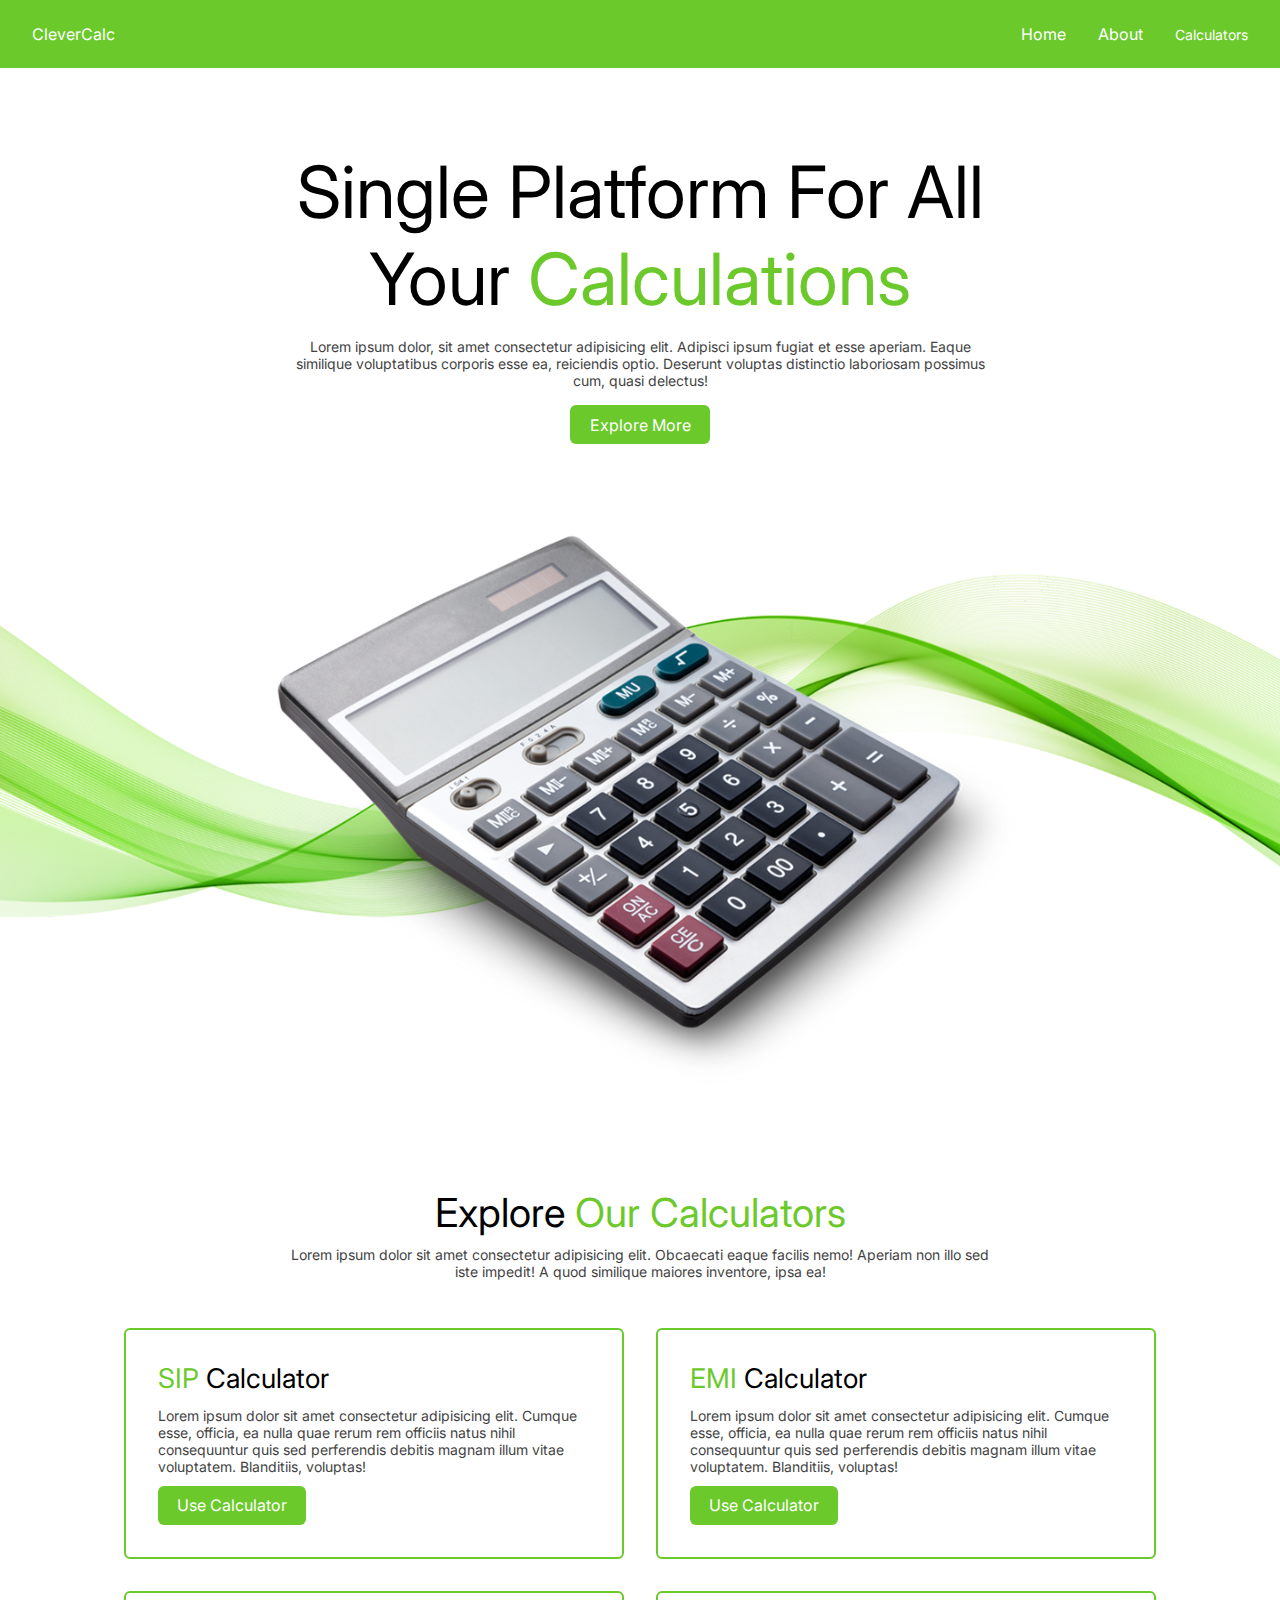
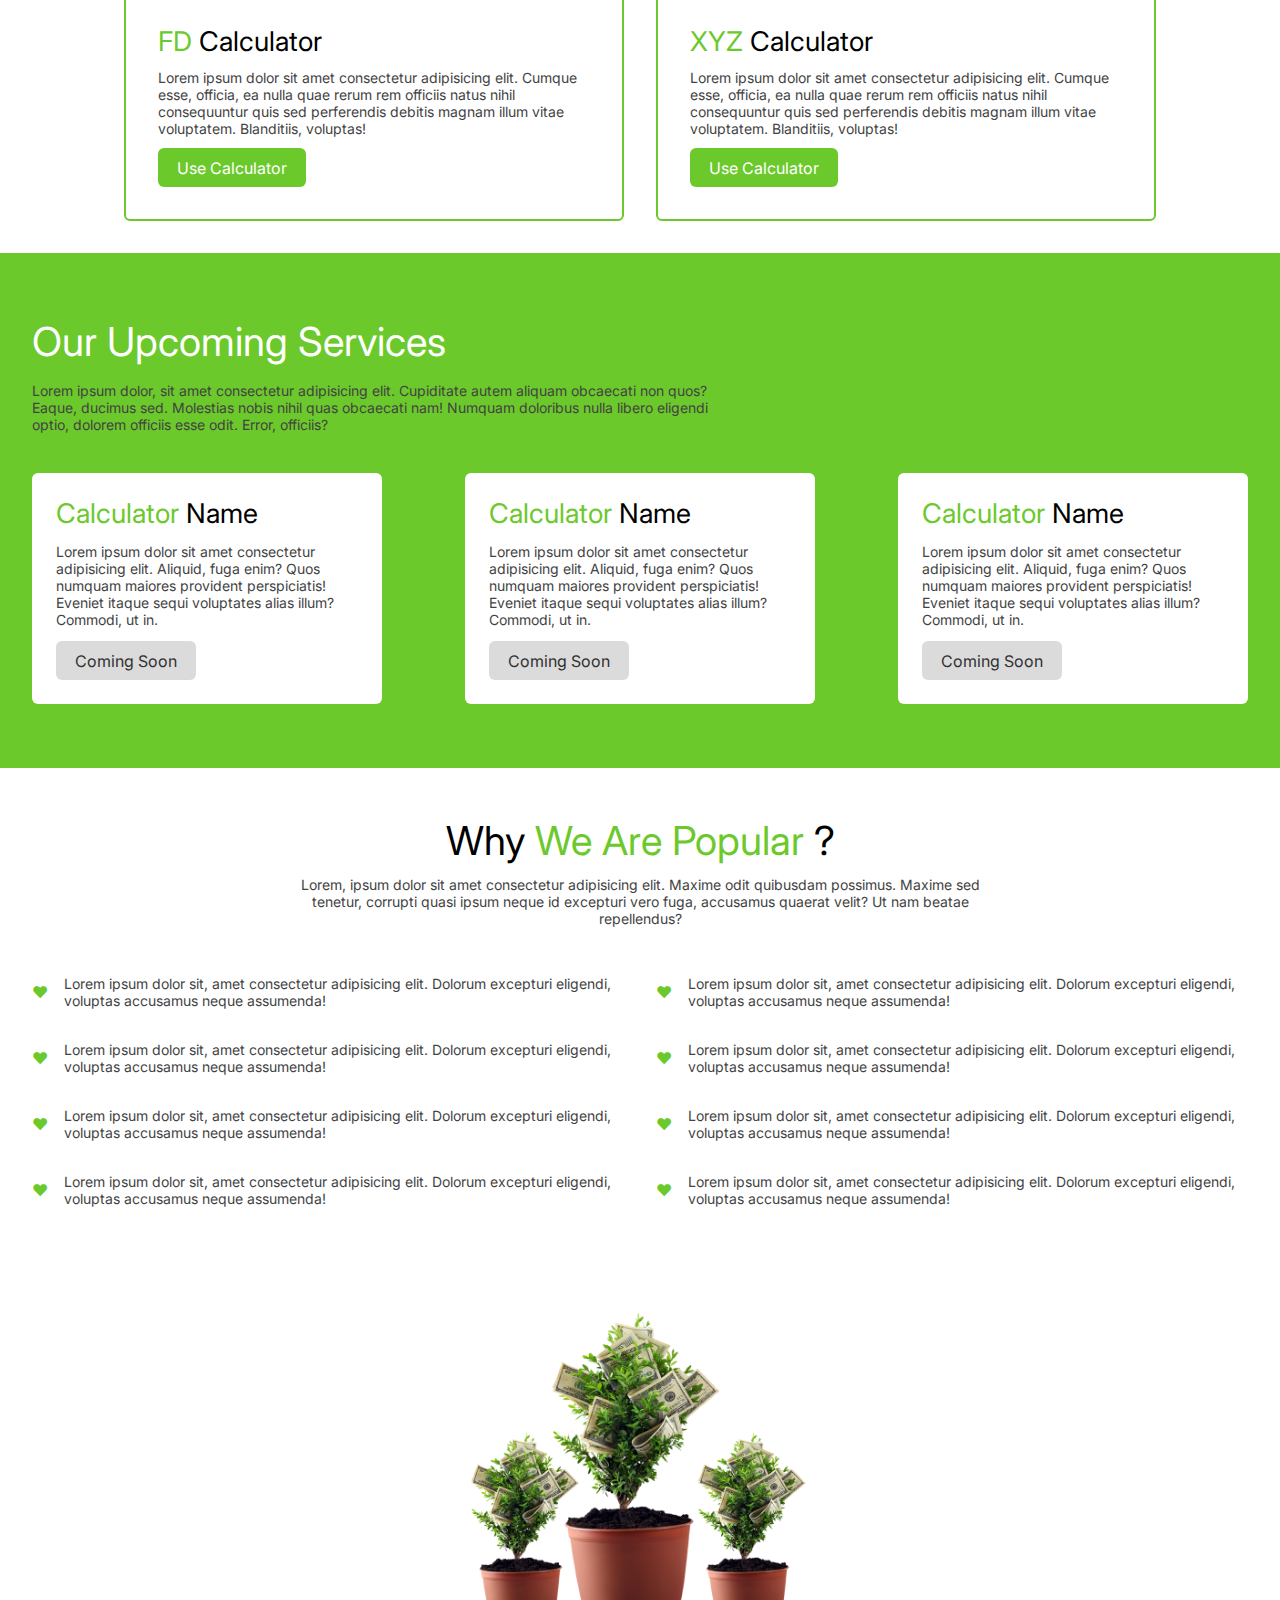
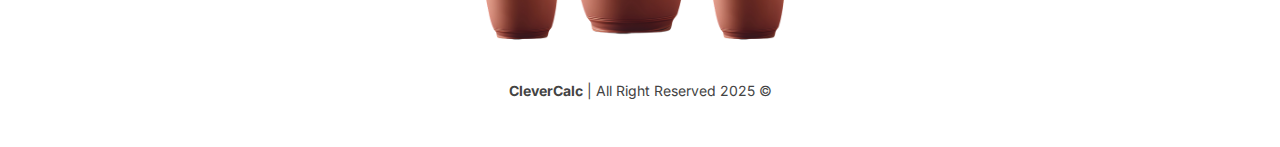
<file: index.html>
<!DOCTYPE html>
<html lang="en">
<head>
    <meta charset="UTF-8">
    <meta name="viewport" content="width=device-width, initial-scale=1.0">
    <title>CleverCalc</title>
    <link rel="stylesheet" href="./style.css">
</head>
<body>
    <header id="header">
        <div class="header-left">
            <h4>CleverCalc</h4>
        </div>
        <nav class="header-right">
            <a href="#">Home</a>
            <a href="./about/about.html">About</a>
            <div class="calculators">
                <p>Calculators</p>
                <div class="drop-down">
                    <a href="./calculators/sip.html">SIP Calculator</a>
                    <a href="./calculators/emi.html">EMI Calculator</a>
                    <a href="">FD Calculator</a>
                    <a href="">XYZ Calculator</a>
                </div>
            </div>
        </nav>
    </header>
    <main class="landing-section">
        <div class="landing-section-top">
            <h1>Single Platform For All Your <span>Calculations</span></h1>
            <p>Lorem ipsum dolor, sit amet consectetur adipisicing elit. Adipisci ipsum fugiat et esse aperiam. Eaque similique voluptatibus corporis esse ea, reiciendis optio. Deserunt voluptas distinctio laboriosam possimus cum, quasi delectus!</p>
            <a href="" class="btn-a">Explore More</a>
        </div>
        <div class="landing-section-bottom">
            <img src="./images/landing-img.png" alt="">
        </div>
    </main>

    <section class="service-section">
        <div class="service-section-top">
            <h2>Explore <span>Our Calculators</span></h2>
            <p>Lorem ipsum dolor sit amet consectetur adipisicing elit. Obcaecati eaque facilis nemo! Aperiam non illo sed iste impedit! A quod similique maiores inventore, ipsa ea!</p>
        </div>
        <div class="service-section-bottom">
            <div class="service-card">
                <h3><span>SIP</span> Calculator</h3>
                <p>Lorem ipsum dolor sit amet consectetur adipisicing elit. Cumque esse, officia, ea nulla quae rerum rem officiis natus nihil consequuntur quis sed perferendis debitis magnam illum vitae voluptatem. Blanditiis, voluptas!</p>
                <a href="" class="btn-a">Use Calculator</a>
            </div>
            <div class="service-card">
                <h3><span>EMI</span> Calculator</h3>
                <p>Lorem ipsum dolor sit amet consectetur adipisicing elit. Cumque esse, officia, ea nulla quae rerum rem officiis natus nihil consequuntur quis sed perferendis debitis magnam illum vitae voluptatem. Blanditiis, voluptas!</p>
                <a href="" class="btn-a">Use Calculator</a>
            </div>
            <div class="service-card">
                <h3><span>FD</span> Calculator</h3>
                <p>Lorem ipsum dolor sit amet consectetur adipisicing elit. Cumque esse, officia, ea nulla quae rerum rem officiis natus nihil consequuntur quis sed perferendis debitis magnam illum vitae voluptatem. Blanditiis, voluptas!</p>
                <a href="" class="btn-a">Use Calculator</a>
            </div>
            <div class="service-card">
                <h3><span>XYZ</span> Calculator</h3>
                <p>Lorem ipsum dolor sit amet consectetur adipisicing elit. Cumque esse, officia, ea nulla quae rerum rem officiis natus nihil consequuntur quis sed perferendis debitis magnam illum vitae voluptatem. Blanditiis, voluptas!</p>
                <a href="" class="btn-a">Use Calculator</a>
            </div>
        </div>
    </section>



    <section class="upcoming-section">
        <div class="upcoming-section-top">
            <h2>Our Upcoming Services</h2>
            <p>Lorem ipsum dolor, sit amet consectetur adipisicing elit. Cupiditate autem aliquam obcaecati non quos? Eaque, ducimus sed. Molestias nobis nihil quas obcaecati nam! Numquam doloribus nulla libero eligendi optio, dolorem officiis esse odit. Error, officiis?</p>
        </div>
        <div class="upcoming-section-bottom">
            <div class="upcoming-card">
                <h3><span>Calculator</span> Name</h3>
                <p>Lorem ipsum dolor sit amet consectetur adipisicing elit. Aliquid, fuga enim? Quos numquam maiores provident perspiciatis! Eveniet itaque sequi voluptates alias illum? Commodi, ut in.</p>
                <a href="" class="btn-a disabled-btn">Coming Soon</a>
            </div>
            <div class="upcoming-card">
                <h3><span>Calculator</span> Name</h3>
                <p>Lorem ipsum dolor sit amet consectetur adipisicing elit. Aliquid, fuga enim? Quos numquam maiores provident perspiciatis! Eveniet itaque sequi voluptates alias illum? Commodi, ut in.</p>
                <a href="" class="btn-a disabled-btn">Coming Soon</a>
            </div>
            <div class="upcoming-card">
                <h3><span>Calculator</span> Name</h3>
                <p>Lorem ipsum dolor sit amet consectetur adipisicing elit. Aliquid, fuga enim? Quos numquam maiores provident perspiciatis! Eveniet itaque sequi voluptates alias illum? Commodi, ut in.</p>
                <a href="" class="btn-a disabled-btn">Coming Soon</a>
            </div>
        </div>
    </section>



    <section class="why-us-section">
        <div class="why-us-section-top">
            <h2>Why <span>We Are Popular</span> ?</h2>
            <p>Lorem, ipsum dolor sit amet consectetur adipisicing elit. Maxime odit quibusdam possimus. Maxime sed tenetur, corrupti quasi ipsum neque id excepturi vero fuga, accusamus quaerat velit? Ut nam beatae repellendus?</p>
        </div>
        <div class="why-us-section-bottom">
            <div class="why-us-point">
                <h4>&#10084;</h4>
                <p>Lorem ipsum dolor sit, amet consectetur adipisicing elit. Dolorum excepturi eligendi, voluptas accusamus neque assumenda!</p>
            </div>
            <div class="why-us-point">
                <h4>&#10084;</h4>
                <p>Lorem ipsum dolor sit, amet consectetur adipisicing elit. Dolorum excepturi eligendi, voluptas accusamus neque assumenda!</p>
            </div>
            <div class="why-us-point">
                <h4>&#10084;</h4>
                <p>Lorem ipsum dolor sit, amet consectetur adipisicing elit. Dolorum excepturi eligendi, voluptas accusamus neque assumenda!</p>
            </div>
            <div class="why-us-point">
                <h4>&#10084;</h4>
                <p>Lorem ipsum dolor sit, amet consectetur adipisicing elit. Dolorum excepturi eligendi, voluptas accusamus neque assumenda!</p>
            </div>
            <div class="why-us-point">
                <h4>&#10084;</h4>
                <p>Lorem ipsum dolor sit, amet consectetur adipisicing elit. Dolorum excepturi eligendi, voluptas accusamus neque assumenda!</p>
            </div>
            <div class="why-us-point">
                <h4>&#10084;</h4>
                <p>Lorem ipsum dolor sit, amet consectetur adipisicing elit. Dolorum excepturi eligendi, voluptas accusamus neque assumenda!</p>
            </div>
            <div class="why-us-point">
                <h4>&#10084;</h4>
                <p>Lorem ipsum dolor sit, amet consectetur adipisicing elit. Dolorum excepturi eligendi, voluptas accusamus neque assumenda!</p>
            </div>
            <div class="why-us-point">
                <h4>&#10084;</h4>
                <p>Lorem ipsum dolor sit, amet consectetur adipisicing elit. Dolorum excepturi eligendi, voluptas accusamus neque assumenda!</p>
            </div>
        </div>
    </section>

    <footer id="footer">
        <div class="footer-top">
            <img src="./images/plant-group.png" alt="">
        </div>
        <div class="footer-bottom">
            <p><span>CleverCalc</span> | All Right Reserved 2025 &copy;</p>
        </div>
    </footer>
</body>
</html>
</file>
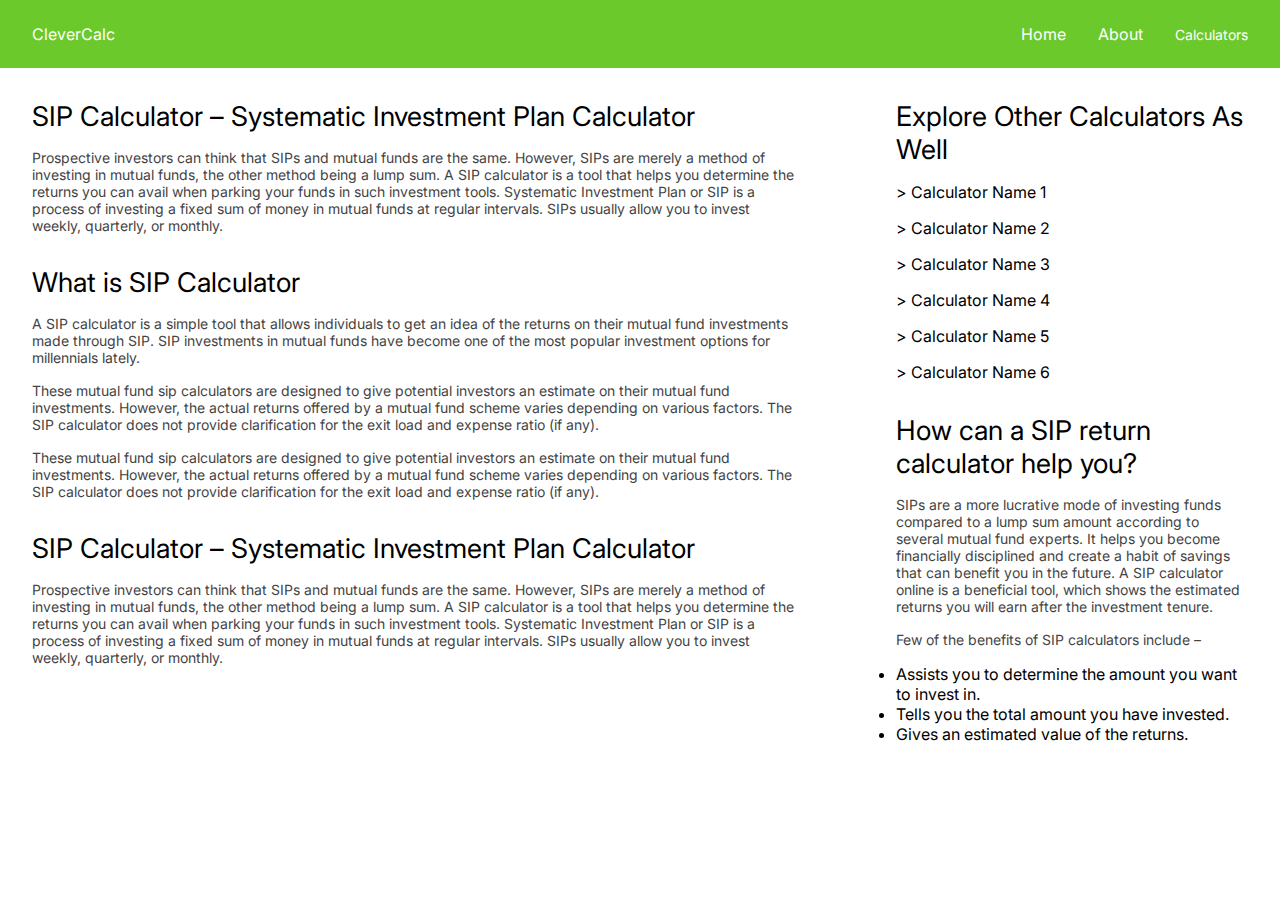
<file: about/about.html>
<!DOCTYPE html>
<html lang="en">
  <head>
    <meta charset="UTF-8" />
    <meta name="viewport" content="width=device-width, initial-scale=1.0" />
    <title>CleverCalc | About</title>
    <link rel="stylesheet" href="../style.css" />
  </head>
  <body>
    <header id="header">
      <div class="header-left">
        <h4>CleverCalc</h4>
      </div>
      <nav class="header-right">
        <a href="../index.html">Home</a>
        <a href="#">About</a>
        <div class="calculators">
          <p>Calculators</p>
          <div class="drop-down">
            <a href="../calculators/sip.html">SIP Calculator</a>
            <a href="../calculators/emi.html">EMI Calculator</a>
            <a href="">FD Calculator</a>
            <a href="">XYZ Calculator</a>
          </div>
        </div>
      </nav>
    </header>

    <main class="about-page-main-section">
      <div class="about-page-main-section-left">
        <div class="about-page-sub-sections">
          <h3>SIP Calculator – Systematic Investment Plan Calculator</h3>
          <p>
            Prospective investors can think that SIPs and mutual funds are the
            same. However, SIPs are merely a method of investing in mutual
            funds, the other method being a lump sum. A SIP calculator is a tool
            that helps you determine the returns you can avail when parking your
            funds in such investment tools. Systematic Investment Plan or SIP is
            a process of investing a fixed sum of money in mutual funds at
            regular intervals. SIPs usually allow you to invest weekly,
            quarterly, or monthly. 
          </p>
        </div>
        <div class="about-page-sub-sections">
          <h3>What is SIP Calculator</h3>
          <p>
            A SIP calculator is a simple tool that allows individuals to get an
            idea of the returns on their mutual fund investments made through
            SIP. SIP investments in mutual funds have become one of the most
            popular investment options for millennials lately.
          </p>
          <p>
            These mutual fund sip calculators are designed to give potential
            investors an estimate on their mutual fund investments. However, the
            actual returns offered by a mutual fund scheme varies depending on
            various factors. The SIP calculator does not provide clarification
            for the exit load and expense ratio (if any).
          </p>
          <p>
            These mutual fund sip calculators are designed to give potential
            investors an estimate on their mutual fund investments. However, the
            actual returns offered by a mutual fund scheme varies depending on
            various factors. The SIP calculator does not provide clarification
            for the exit load and expense ratio (if any).
          </p>
        </div>
        <div class="about-page-sub-sections">
          <h3>SIP Calculator – Systematic Investment Plan Calculator</h3>
          <p>
            Prospective investors can think that SIPs and mutual funds are the
            same. However, SIPs are merely a method of investing in mutual
            funds, the other method being a lump sum. A SIP calculator is a tool
            that helps you determine the returns you can avail when parking your
            funds in such investment tools. Systematic Investment Plan or SIP is
            a process of investing a fixed sum of money in mutual funds at
            regular intervals. SIPs usually allow you to invest weekly,
            quarterly, or monthly. 
          </p>
        </div>
      </div>
      <div class="about-page-main-section-right">
        <div class="about-page-sub-sections">
          <h3>Explore Other Calculators As Well</h3>
          <a href="">&gt; Calculator Name 1</a>
          <a href="">&gt; Calculator Name 2</a>
          <a href="">&gt; Calculator Name 3</a>
          <a href="">&gt; Calculator Name 4</a>
          <a href="">&gt; Calculator Name 5</a>
          <a href="">&gt; Calculator Name 6</a>
        </div>
        <div class="about-page-sub-sections">
          <h3>How can a SIP return calculator help you?</h3>
          <p>
            SIPs are a more lucrative mode of investing funds compared to a lump
            sum amount according to several mutual fund experts. It helps you
            become financially disciplined and create a habit of savings that
            can benefit you in the future. A SIP calculator online is a
            beneficial tool, which shows the estimated returns you will earn
            after the investment tenure.
          </p>
          <p>Few of the benefits of SIP calculators include –</p>
          <ul>
            <li>Assists you to determine the amount you want to invest in.</li>
            <li>Tells you the total amount you have invested.</li>
            <li>Gives an estimated value of the returns.</li>
          </ul>
        </div>
      </div>
    </main>
  </body>
</html>
</file>
<file: style.css>
@import url('https://fonts.googleapis.com/css2?family=Inter:opsz,wght@14..32,100..900&display=swap');
*{
    margin: 0%;
    padding: 0%;
    box-sizing: border-box;
    font-family: "Inter", sans-serif;
    font-weight: 400;
}
:root{
    --green : #6BC92B;
}
html{
    font-size: 100%;
    scroll-behavior: smooth;
    display: flex;
    justify-content: center;
    width: 100%;
}
body{
    width: 100%;
    height: 100vh;
    overflow-x: hidden;
}
p{
    font-size: 14px;
    color: rgb(67, 67, 67);
}
a{
    text-decoration: none;
    color: black;
}
.btn-a{
    padding: 0.6rem 1.2rem;
    border-radius: 6px;
    background-color: var(--green);
    color: white;
    text-align: center;
}
.disabled-btn{
    background-color: rgb(219, 219, 219);
    color: rgb(49, 49, 49);
    cursor: not-allowed;
}
h1{
    font-size: 4.5rem;
}
h2{
    font-size: 2.5rem;
}
h3{
    font-size: 1.7rem;
}


/* HEADER */
#header{
    padding: 1.5rem 2rem;
    background-color: var(--green);
    display: flex;
    justify-content: space-between;
    align-items: center;
    color: white;
    position: sticky;
    top: 0%;
    width: 100%;
}
.header-right{
    display: flex;
    gap: 2rem;
    align-items: center;
}
.header-right a{
    color: white;
}
.calculators{
    position: relative;
}
.header-right .calculators p{
    color: white;
    cursor: pointer;
}
.drop-down{
    position: absolute;
    top: 20px;
    right: 0px;
    width: 200px;
    padding: 2rem 2rem;
    background-color: white;
    border-radius: 6px;
    box-shadow: rgba(99, 99, 99, 0.2) 0px 2px 8px 0px;
    display: none;
    flex-direction: column;
    gap: 1.5rem;
}
.drop-down a{
    color: #6BC92B;
    /* border-bottom: 1px solid var(--green); */
}
.calculators:hover > .drop-down{
    display: flex;
}


/* LANDING SECTION */
.landing-section{
    display: flex;
    flex-direction: column;
    align-items: center;
    padding: 4rem 0rem;
    gap: 1.5rem;
}
.landing-section-top{
    padding: 1rem 2.5rem;
    display: flex;
    flex-direction: column;
    gap: 1rem;
    text-align: center;
    align-items: center;
    max-width: 800px;
}
.landing-section h1 span{
    color: var(--green);
}
.landing-section-bottom img{
    width: 100%;
    object-fit: cover;
}



/* SERVICE SECTION */
.service-section{
    padding: 2rem 2.5rem;
    display: flex;
    flex-direction: column;
    gap: 3rem;
}
.service-section-top{
    display: flex;
    flex-direction: column;
    align-items: center;
    gap: 0.6rem;
    text-align: center;
}
.service-section-top p{
    max-width: 700px;
}
.service-section-top h2 span{
    color: var(--green);
}

.service-section-bottom{
    width: 100%;
    max-width: 1600px;
    display: grid;
    grid-template-columns: repeat(2,1fr);
    /* place-items: center; */
    gap: 2rem;
}
.service-card{
    width: 100%;
    padding:2rem 2rem;
    border: 2px solid var(--green);
    display: flex;
    flex-direction: column;
    gap: 0.7rem;
    border-radius: 6px;
    align-items: baseline;
    max-width: 500px;
}
.service-card h3 span{
    color: var(--green);
}
.service-card:nth-child(1) , .service-card:nth-child(3){
    justify-self: end;
}



.upcoming-section{
    padding: 4rem 2rem;
    background-color: var(--green);
    color: white;
    display: flex;
    flex-direction: column;
    gap: 2.5rem;
}
.upcoming-section-top{
    display: flex;
    flex-direction: column;
    gap: 1rem;
}
.upcoming-section-top p{
    max-width: 700px;
}
.upcoming-section-bottom{
    display: flex;
    gap: 2rem;
    justify-content: space-between;
    align-items: stretch;
}
.upcoming-card{
    padding: 1.5rem 1.5rem;
    background-color: white;
    color: black;
    display: flex;
    flex-direction: column;
    align-items: baseline;
    gap: 0.8rem;
    width: 350px;
    border-radius: 6px;
}
.upcoming-card h3 span{
    color: var(--green);
}




/* WHY US SECTION */
.why-us-section{
    padding: 3rem 2rem;
    display: flex;
    flex-direction: column;
    gap: 3rem;
}
.why-us-section-top{
    display: flex;
    flex-direction: column;
    align-items: center;
    text-align: center;
    gap: 0.7rem;
}
.why-us-section-top h2 span{
    color: var(--green);
}
.why-us-section-top p{
    max-width: 700px;
}
.why-us-section-bottom{
    display: grid;
    grid-template-columns: repeat(2,1fr);
    place-items: center;
    gap: 2rem;
}
.why-us-point{
    display: flex;
    align-items: center;
    gap: 1rem;
}
.why-us-point h4{
    color: var(--green);
}



/* FOOTER */
#footer{
    padding: 3rem 2rem;
    display: flex;
    flex-direction: column;
    gap: 2rem;
}
.footer-top{
    display: flex;
    justify-content: center;
    align-items: center;
}
.footer-top img{
    width: 450px;
}
.footer-bottom{
    text-align: center;
}
.footer-bottom p span{
    font-weight: 700;
}





/* ABOUT PAGE MAIN SECTION */
.about-page-main-section{
    display: grid;
    grid-template-columns: 2fr 1fr;
    gap: 2rem;
}
.about-page-main-section-left , .about-page-main-section-right{
    width: 100%;
    display: flex;
    flex-direction: column;
    gap: 2rem;
    padding: 2rem 2rem;
}
.about-page-sub-sections{
    display: flex;
    flex-direction: column;
    align-items: baseline;
    gap: 1rem;
}
</file>
